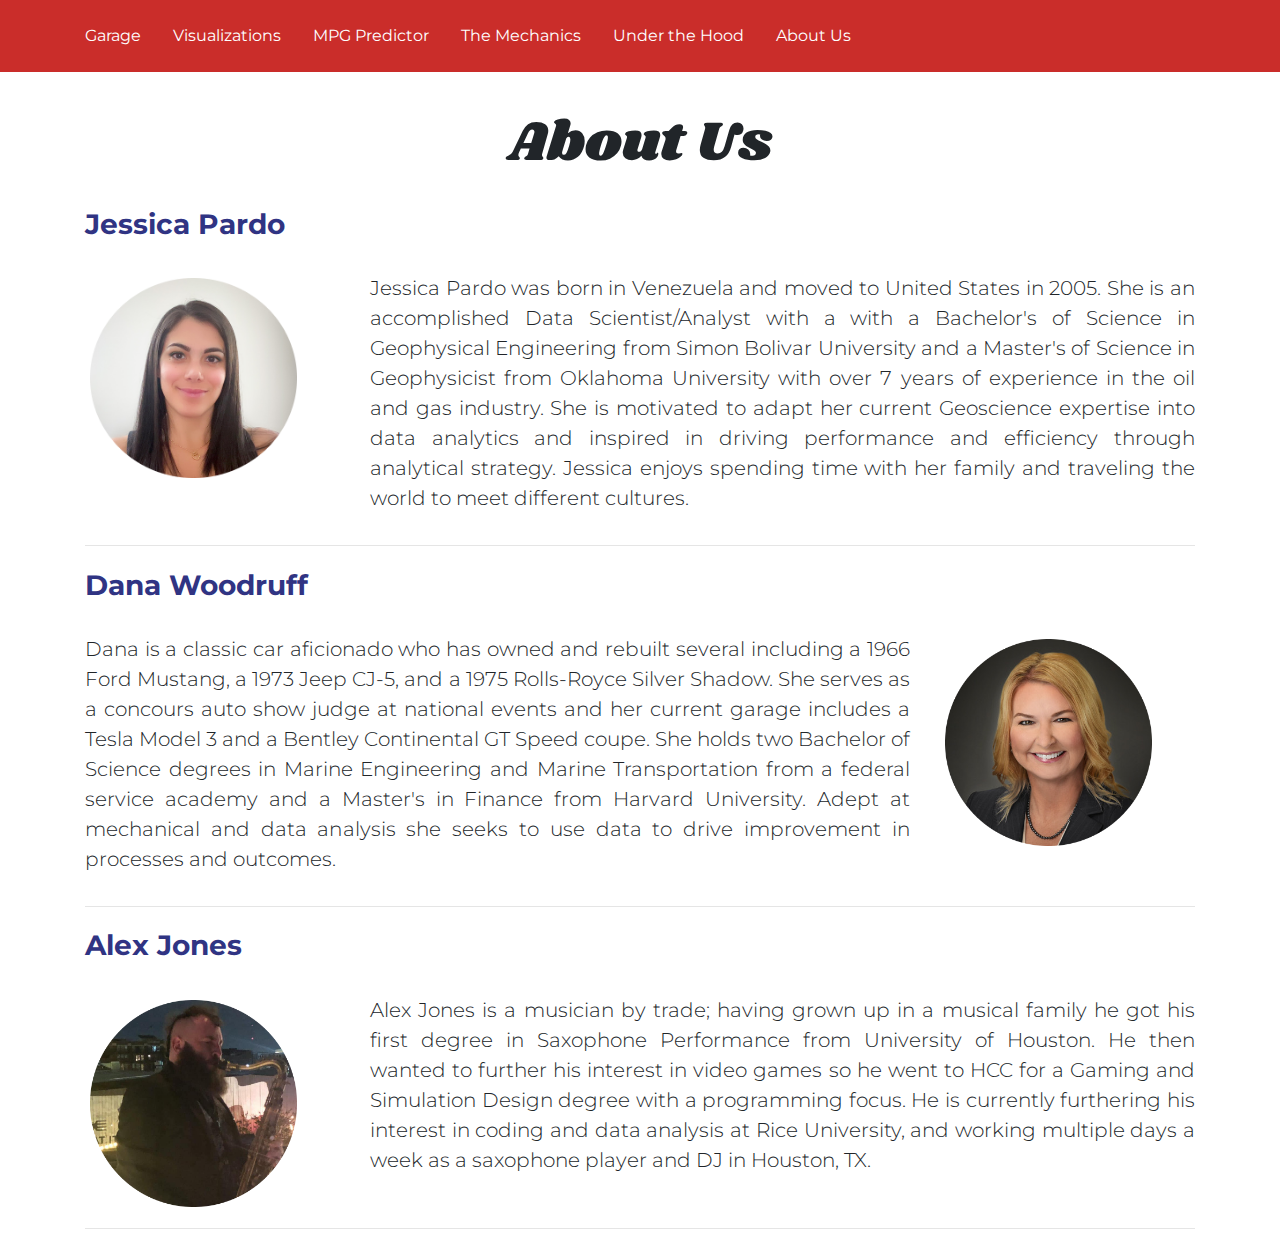
<file: templates/about_us.html>
<!DOCTYPE html>
<html lang="en">

<head>
  <!-- Required meta tags -->
  <meta charset="utf-8">
  <meta name="viewport" content="width=device-width, initial-scale=1, shrink-to-fit=no">
  <title>About Us!</title>

  <link rel="stylesheet" href="https://use.fontawesome.com/releases/v5.6.3/css/all.css"
    integrity="sha384-UHRtZLI+pbxtHCWp1t77Bi1L4ZtiqrqD80Kn4Z8NTSRyMA2Fd33n5dQ8lWUE00s/" crossorigin="anonymous">

  <link rel="stylesheet" href="../static/assets/css/bootstrap4-retro.min.css">


  <link href="https://fonts.googleapis.com/css?family=Montserrat|Shrikhand" rel="stylesheet">
  <!-- JQuery -->
  <script src="https://ajax.googleapis.com/ajax/libs/jquery/3.5.1/jquery.min.js"></script>

</head>

<body>

  <div class="bg-danger navbar-dark text-white">
    <div class="container">
      <nav class="navbar px-0 navbar-expand-lg navbar-dark">
        <button class="navbar-toggler" type="button" data-toggle="collapse" data-target="#navbarNavAltMarkup"
          aria-controls="navbarNavAltMarkup" aria-expanded="false" aria-label="Toggle navigation">
          <span class="navbar-toggler-icon"></span>
        </button>
        <div class="collapse navbar-collapse" id="navbarNavAltMarkup">
          <div class="navbar-nav">
            <a href="/index" class="pl-md-0 p-3 text-white">Garage</a>
            <a href="/viz" class="p-3 text-decoration-none text-white">Visualizations</a>
            <a href="/ML" class="p-3 text-decoration-none text-white">MPG Predictor</a>
            <a href="/play" class="p-3 text-decoration-none text-white">The Mechanics</a>
            <a href="/dataset" class="p-3 text-decoration-none text-white">Under the Hood</a>
            <a href="/about_us" class="p-3 text-decoration-none text-white">About Us</a>
          </div>
        </div>
      </nav>

    </div>
  </div>


  <!--ABOUT-->
  <div class="row text-center" style="margin-top:3%">
    <div class="col-md-12">
      <h1 class="display-4">About Us</h1>
    </div>
  </div>

  <div class="container">
    <div class="row" style="margin-top:2%">
      <div class="col-md-11">
        <a target="_blank" href="https://github.com/jessicapardo">
          <h3><b>Jessica Pardo</b></h3>
        </a>
        <br>
      </div>
    </div>
    <div class="row">
      <div class="col-md-3">
        <img src="../static/assets/img/jessica.png" alt="Jessica" style="width:85%;padding:2%;" class="center">
      </div>
      <div class="col-md-9">
        <blockquote class="blockquote">
          <p class="lead" style="text-align:justify">Jessica Pardo was born in Venezuela and moved to United States in 2005. She is an accomplished
            Data Scientist/Analyst with a with a Bachelor's of Science in Geophysical Engineering from Simon Bolivar
            University and a Master's of Science in Geophysicist from Oklahoma University with over 7 years of
            experience in the oil and gas industry. She is motivated to adapt her current Geoscience expertise into
            data analytics and inspired in driving performance and efficiency through analytical strategy. Jessica
            enjoys spending time with her
            family and traveling the world to meet different cultures.</p>
        </blockquote>
      </div>
    </div>
    <hr>
    <div class="row" style="margin-top:2%">
      <div class="col-md-12">
        <a target="_blank" href="https://github.com/danawoodruff">
          <h3><b>Dana Woodruff</b></h3>
        </a>
        <br>
      </div>
    </div>
    <div class="row">
      <div class="col-md-9">
        <blockquote class="blockquote">
          <p class="lead" style="text-align:justify">Dana is a classic car aficionado who has owned and rebuilt several including a 1966 Ford
            Mustang, a 1973 Jeep CJ-5,
            and a 1975 Rolls-Royce Silver Shadow. She serves as a concours auto show judge at national events and her
            current garage includes a
            Tesla Model 3 and a Bentley Continental GT Speed coupe. She holds two Bachelor of Science degrees in Marine
            Engineering and Marine
            Transportation from a federal service academy and a Master's in Finance from Harvard University. Adept at
            mechanical and data analysis
            she seeks to use data to drive improvement in processes and outcomes.</p>
        </blockquote>
      </div>
      <div class="col-md-3">
        <img src="../static/assets/img/dana.png" alt="Dana" style="width:85%;padding:2%;" class="center">
      </div>
    </div>
    <hr>
    <div class="row" style="margin-top:2%">
      <div class="col-md-12">
        <a target="_blank" href="https://github.com/baudoptics">
          <h3><b>Alex Jones</b></h3>
        </a>
        <br>
      </div>
    </div>
    <div class="row">
      <div class="col-md-3">
        <img src="../static/assets/img/alex.png" alt="Alex" style="width:85%;padding:2%;" class="center">
      </div>
      <div class="col-md-9">
        <blockquote class="blockquote">
          <p class="lead" style="text-align:justify">Alex Jones is a musician by trade; having grown up in a musical family he got his first degree
            in Saxophone Performance from University of Houston. He then wanted to further his interest in video games
            so he went to HCC for a Gaming and Simulation Design degree with a programming focus. He is currently
            furthering his interest in coding and data analysis at Rice University, and working multiple days a week as
            a saxophone player and DJ in Houston, TX.</p>
        </blockquote>
      </div>
    </div>
    <hr>
  </div>




  <!-- Optional JavaScript -->
  <!-- jQuery first, then Popper.js, then Bootstrap JS -->

  <script src="https://code.jquery.com/jquery-3.3.1.slim.min.js"
    integrity="sha384-q8i/X+965DzO0rT7abK41JStQIAqVgRVzpbzo5smXKp4YfRvH+8abtTE1Pi6jizo"
    crossorigin="anonymous"></script>
  <script src="https://cdnjs.cloudflare.com/ajax/libs/popper.js/1.14.7/umd/popper.min.js"
    integrity="sha384-UO2eT0CpHqdSJQ6hJty5KVphtPhzWj9WO1clHTMGa3JDZwrnQq4sF86dIHNDz0W1"
    crossorigin="anonymous"></script>
  <script src="https://stackpath.bootstrapcdn.com/bootstrap/4.3.1/js/bootstrap.min.js"
    integrity="sha384-JjSmVgyd0p3pXB1rRibZUAYoIIy6OrQ6VrjIEaFf/nJGzIxFDsf4x0xIM+B07jRM"
    crossorigin="anonymous"></script>

</body>

</html>
</file>
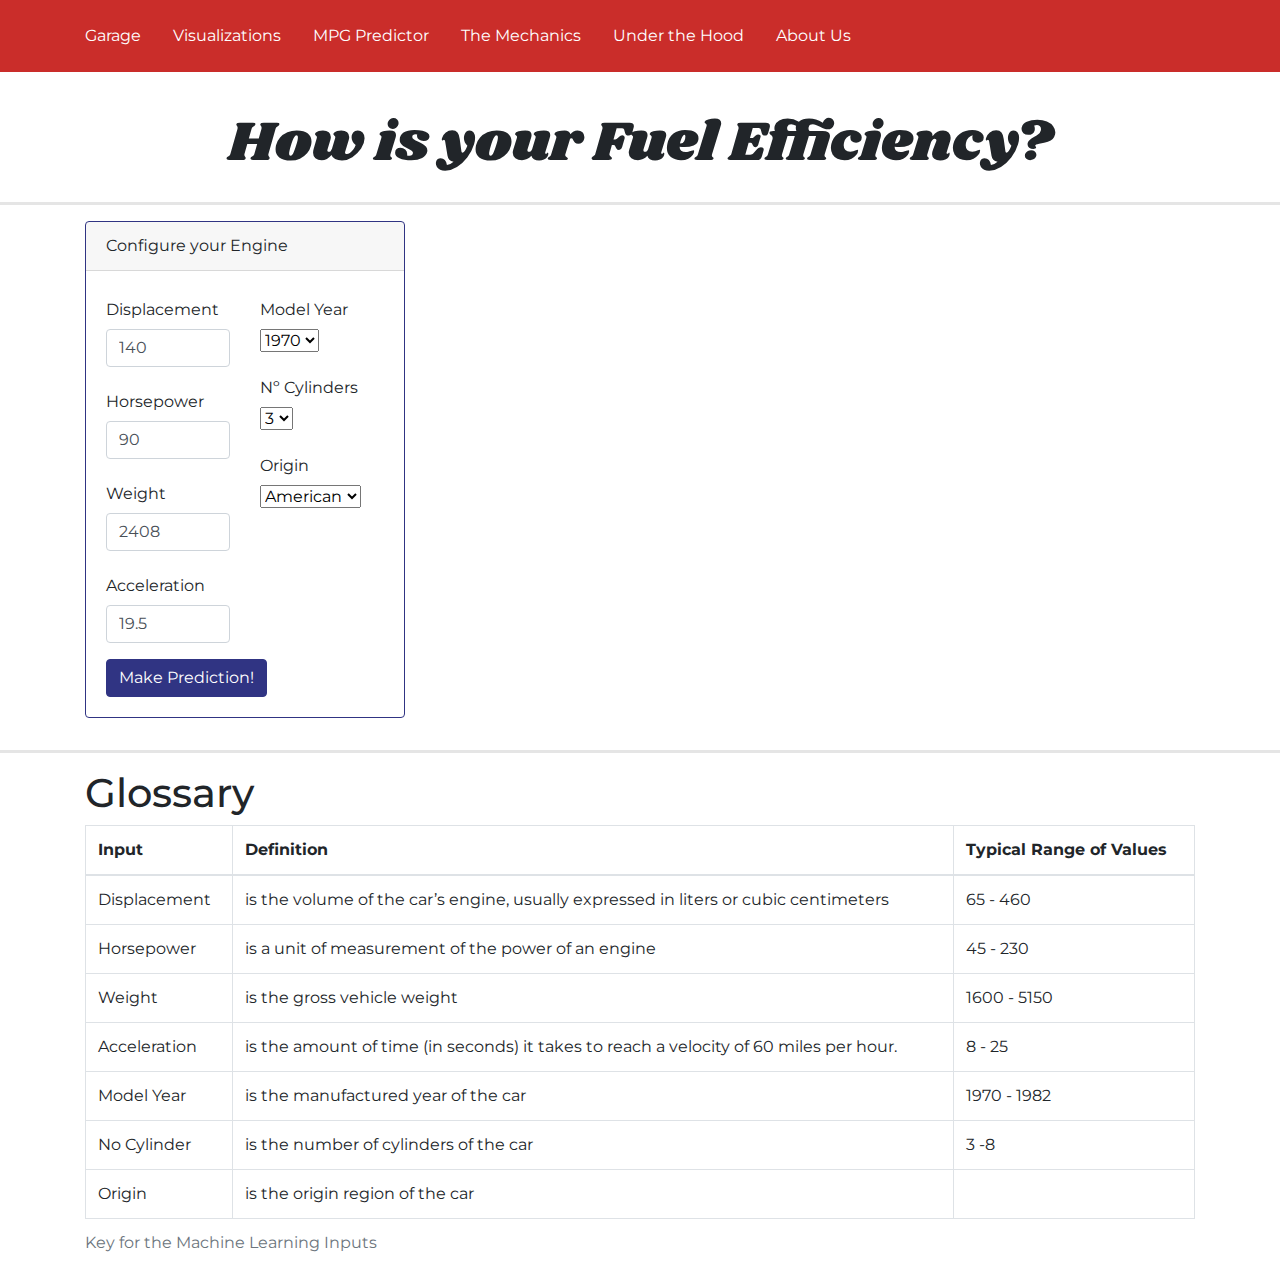
<file: templates/ML.html>
<!DOCTYPE html>
<html lang="en">

<head>
  <!-- Required meta tags -->
  <meta charset="utf-8">
  <meta name="viewport" content="width=device-width, initial-scale=1, shrink-to-fit=no">
  <title>MPG Prediction</title>

  <link rel="stylesheet" href="https://use.fontawesome.com/releases/v5.6.3/css/all.css"
    integrity="sha384-UHRtZLI+pbxtHCWp1t77Bi1L4ZtiqrqD80Kn4Z8NTSRyMA2Fd33n5dQ8lWUE00s/" crossorigin="anonymous">

  <link rel="stylesheet" href="../static/assets/css/bootstrap4-retro.min.css">

  <link href="https://fonts.googleapis.com/css?family=Montserrat|Shrikhand" rel="stylesheet">


  <!-- JQuery -->
  <script src="https://ajax.googleapis.com/ajax/libs/jquery/3.5.1/jquery.min.js"></script>
  <!-- JS -->
  <script type="text/javascript" src="../static/assets/js/logic.js"></script>
  <!-- Boostrap -->
  <!-- <link rel="stylesheet" href="https://stackpath.bootstrapcdn.com/bootswatch/4.5.2/minty/bootstrap.min.css"> -->
</head>

<body>

  <div class="bg-danger navbar-dark text-white">
    <div class="container">
      <nav class="navbar px-0 navbar-expand-lg navbar-dark">
        <button class="navbar-toggler" type="button" data-toggle="collapse" data-target="#navbarNavAltMarkup"
          aria-controls="navbarNavAltMarkup" aria-expanded="false" aria-label="Toggle navigation">
          <span class="navbar-toggler-icon"></span>
        </button>
        <div class="collapse navbar-collapse" id="navbarNavAltMarkup">
          <div class="navbar-nav">
            <a href="/index" class="pl-md-0 p-3 text-white">Garage</a>
            <a href="/viz" class="p-3 text-decoration-none text-white">Visualizations</a>
            <a href="/ML" class="p-3 text-decoration-none text-white">MPG Predictor</a>
            <a href="/play" class="p-3 text-decoration-none text-white">The Mechanics</a>
            <a href="/dataset" class="p-3 text-decoration-none text-white">Under the Hood</a>
            <a href="/about_us" class="p-3 text-decoration-none text-white">About Us</a>
          </div>
        </div>
      </nav>

    </div>
  </div>

  <div class="row text-center" style="margin-top:3%">
    <div class="col-md-12">
      <h1 class="display-4">How is your Fuel Efficiency?</h1>
    </div>
  </div>

  <hr style="color:lightgray; border-width: 3px;">
  <div class="container">
    <div class="row">
      <div class="col-md-6">
        <div class="card border-primary mb-3" style="max-width: 20rem;">
          <div class="card-header">Configure your Engine</div>
          <div class="card-body">
            <div class="row">
              <div class="col-md-6">
                <div class="form-group">
                  <label class="col-form-label" for="displacement">Displacement</label>
                  <input type="text" class="form-control" value="140" id="displacement">
                </div>
                <div class="form-group">
                  <label class="col-form-label" for="horsepower">Horsepower</label>
                  <input type="text" class="form-control" value="90" id="horsepower">
                </div>
                <div class="form-group">
                  <label class="col-form-label" for="weight">Weight</label>
                  <input type="text" class="form-control" value="2408" id="weight">
                </div>
                <div class="form-group">
                  <label class="col-form-label" for="acceleration">Acceleration</label>
                  <input type="text" class="form-control" value="19.5" id="acceleration">
                </div>
              </div>
              <div class="col-md-6">
                <div class="form-group">
                  <label class="col-form-label" for="year">Model Year</label>
                  <select id="year">
                    <option value="70">1970</option>
                    <option value="71">1971</option>
                    <option value="72">1972</option>
                    <option value="73">1973</option>
                    <option value="74">1974</option>
                    <option value="75">1975</option>
                    <option value="76">1976</option>
                    <option value="77">1977</option>
                    <option value="78">1978</option>
                    <option value="79">1979</option>
                    <option value="80">1980</option>
                    <option value="81">1981</option>
                    <option value="82">1982</option>
                  </select>
                </div>
                <div class="form-group">
                  <label class="col-form-label" for="cylinders">Nº Cylinders</label>
                  <select id="cylinders"><br>
                    <option value="3">3</option>
                    <option value="4">4</option>
                    <option value="5">5</option>
                    <option value="6">6</option>
                    <option value="8">8</option>
                  </select>
                </div>
                <div class="form-group">
                  <label class="col-form-label" for="origin">Origin</label>
                  <select id="origin">
                    <option value="1">American</option>
                    <option value="2">European</option>
                    <option value="3">Japanese</option>
                  </select>
                </div>
              </div>
            </div>
            <div class="row">
              <div class="col-md-12">
                <button type="button" class="btn btn-primary" id="filter">Make Prediction!</button>
              </div>
            </div>
          </div>
        </div>
      </div>

      <div class="col-md-6" style="margin-top:5%">
        <h1 id="output"></h1>
        <div id="gauge">
        </div>
      </div>
    </div>
  </div>

  <hr style="color:lightgray; border-width: 3px;">
  <div class="container">
  <div class="row">
    <div class="col-md-12">
      <h1>Glossary</h1>
      <table class="table table-bordered table-hover">
        <caption>Key for the Machine Learning Inputs </caption>

        <thead>
          <tr>
            <th>Input</th>
            <th>Definition</th>
            <th>Typical Range of Values</th>
          </tr>
        </thead>

        <tbody>
          <tr>
            <td>Displacement</td>
            <td>is the volume of the car’s engine, usually expressed in liters or cubic centimeters</td>
            <td>65 - 460</td>
          </tr>

          <tr>
            <td>Horsepower</td>
            <td>is a unit of measurement of the power of an engine</td>
            <td>45 - 230</td>
          </tr>

          <tr>
            <td>Weight</td>
            <td>is the gross vehicle weight</td>
            <td>1600 - 5150</td>
          </tr>
          <tr>
            <td>Acceleration</td>
            <td>is the amount of time (in seconds) it takes to reach a velocity of 60 miles per hour.</td>
            <td>8 - 25</td>
          </tr>
          <tr>
            <td>Model Year</td>
            <td>is the manufactured year of the car </td>
            <td>1970 - 1982</td>
          </tr>
          <tr>
            <td>No Cylinder</td>
            <td>is the number of cylinders of the car</td>
            <td>3  -8</td>
          </tr>
          <tr>
            <td>Origin</td>
            <td>is the origin region of the car </td>
            <td></td>
          </tr>
        </tbody>

      </table>

    </div>
  </div>
</div>


  <script src="https://cdn.plot.ly/plotly-latest.min.js"></script>

  <!-- Optional JavaScript -->
  <!-- jQuery first, then Popper.js, then Bootstrap JS -->

  <!-- <script src="https://code.jquery.com/jquery-3.3.1.slim.min.js"
    integrity="sha384-q8i/X+965DzO0rT7abK41JStQIAqVgRVzpbzo5smXKp4YfRvH+8abtTE1Pi6jizo"
    crossorigin="anonymous"></script> -->
  <script src="https://cdnjs.cloudflare.com/ajax/libs/popper.js/1.14.7/umd/popper.min.js"
    integrity="sha384-UO2eT0CpHqdSJQ6hJty5KVphtPhzWj9WO1clHTMGa3JDZwrnQq4sF86dIHNDz0W1"
    crossorigin="anonymous"></script>
  <script src="https://stackpath.bootstrapcdn.com/bootstrap/4.3.1/js/bootstrap.min.js"
    integrity="sha384-JjSmVgyd0p3pXB1rRibZUAYoIIy6OrQ6VrjIEaFf/nJGzIxFDsf4x0xIM+B07jRM"
    crossorigin="anonymous"></script>

</body>

</html>
</file>
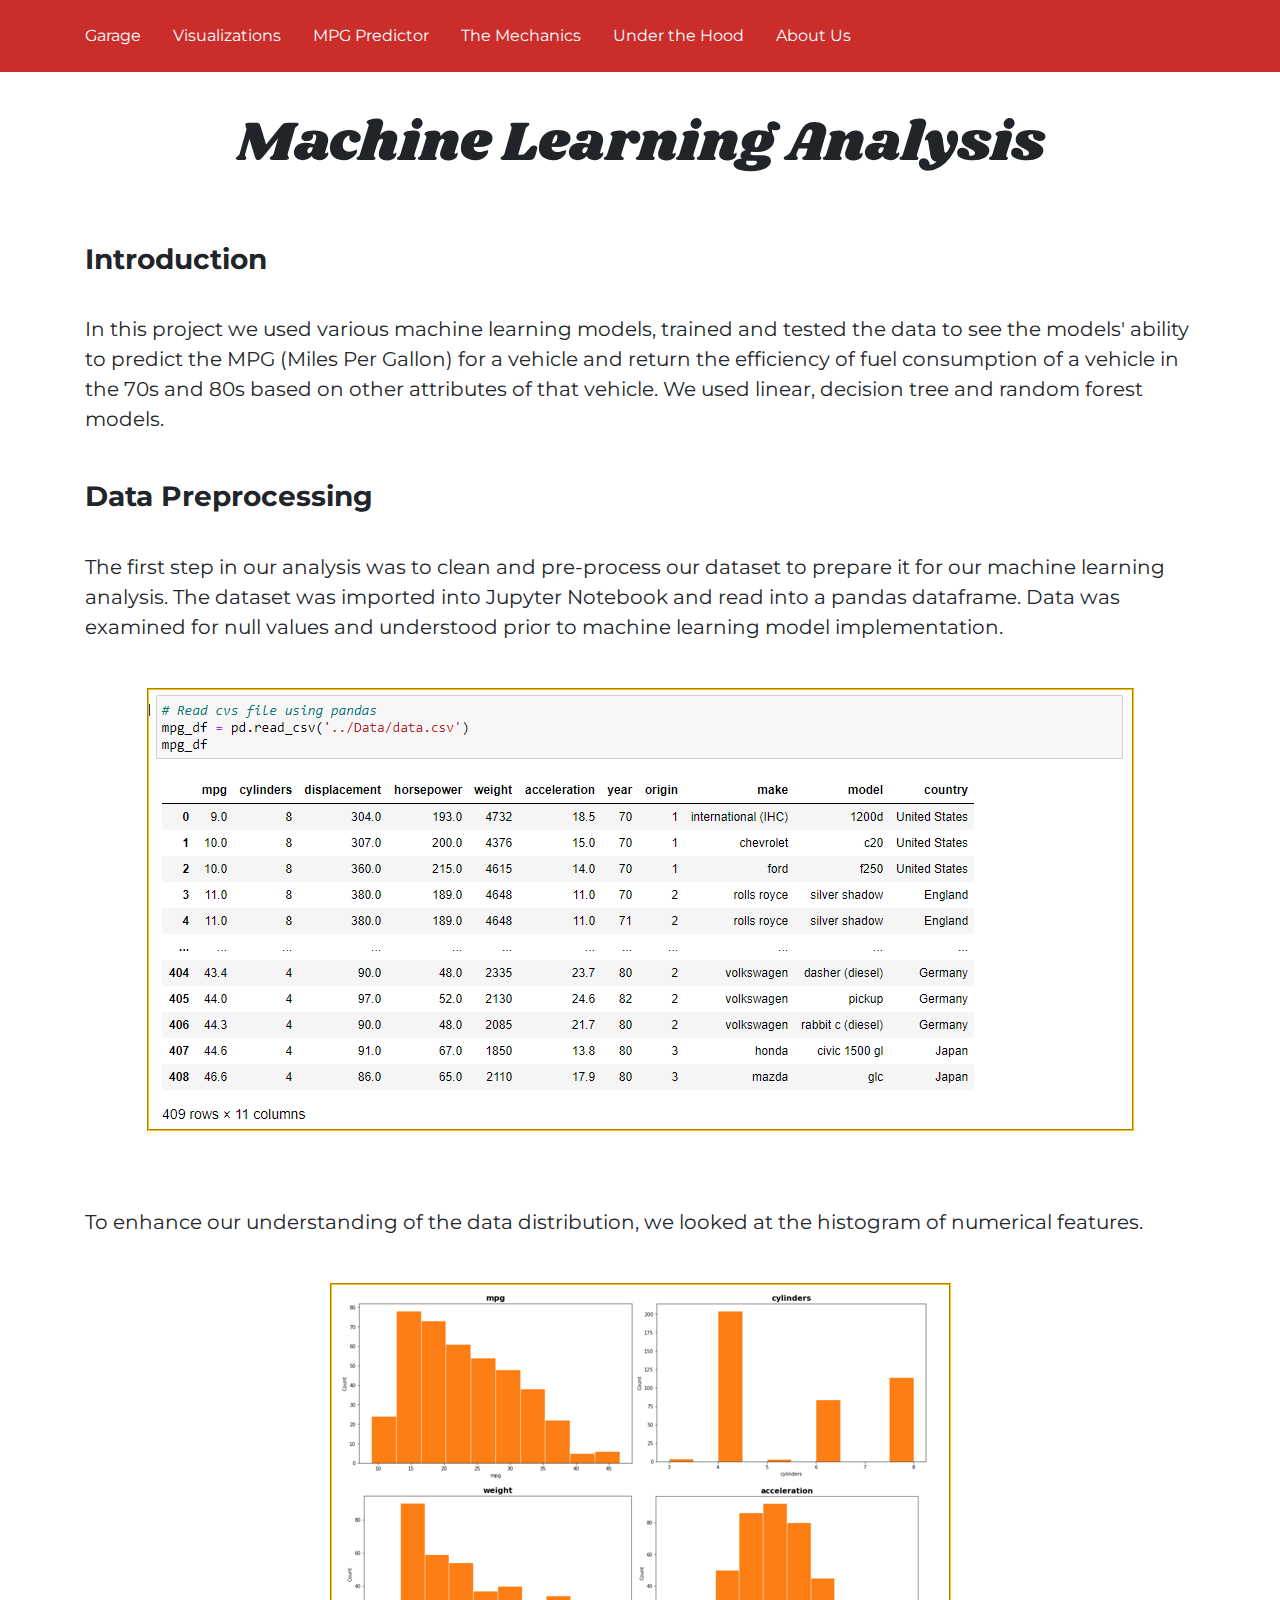
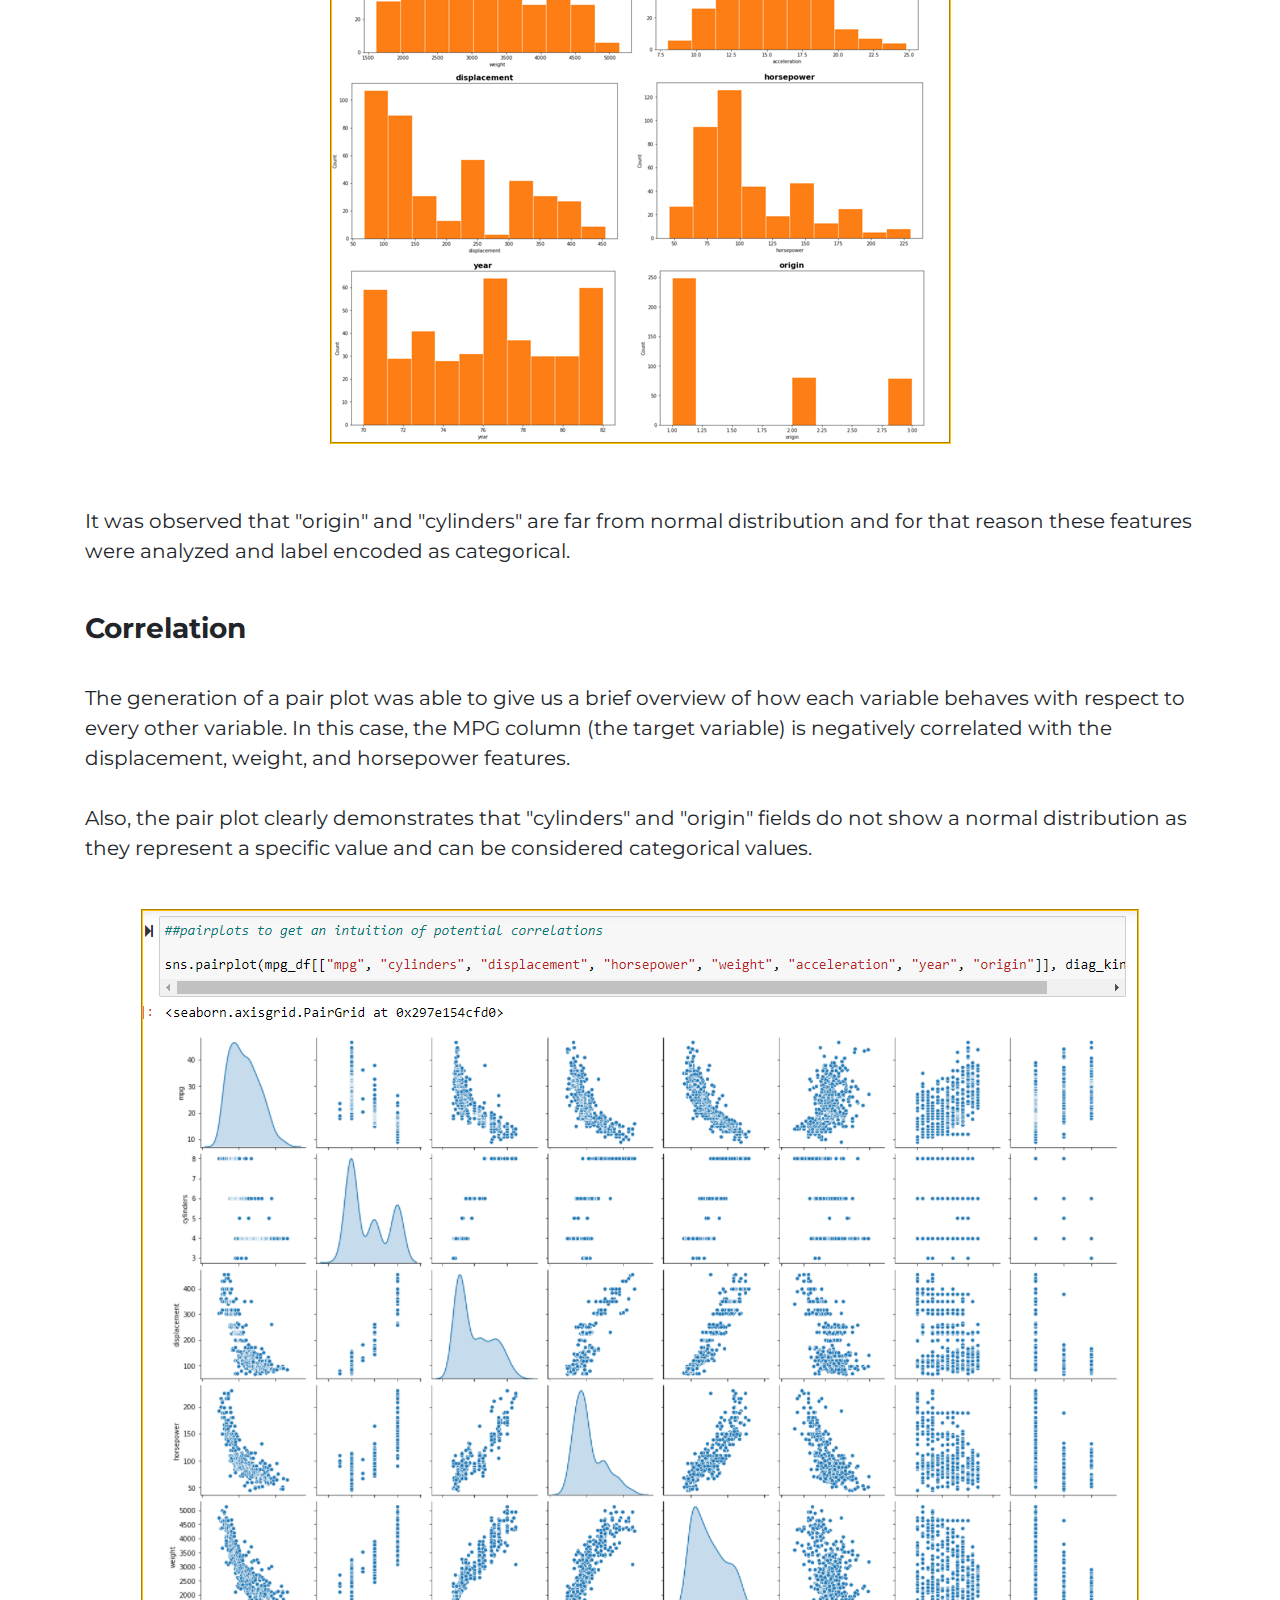
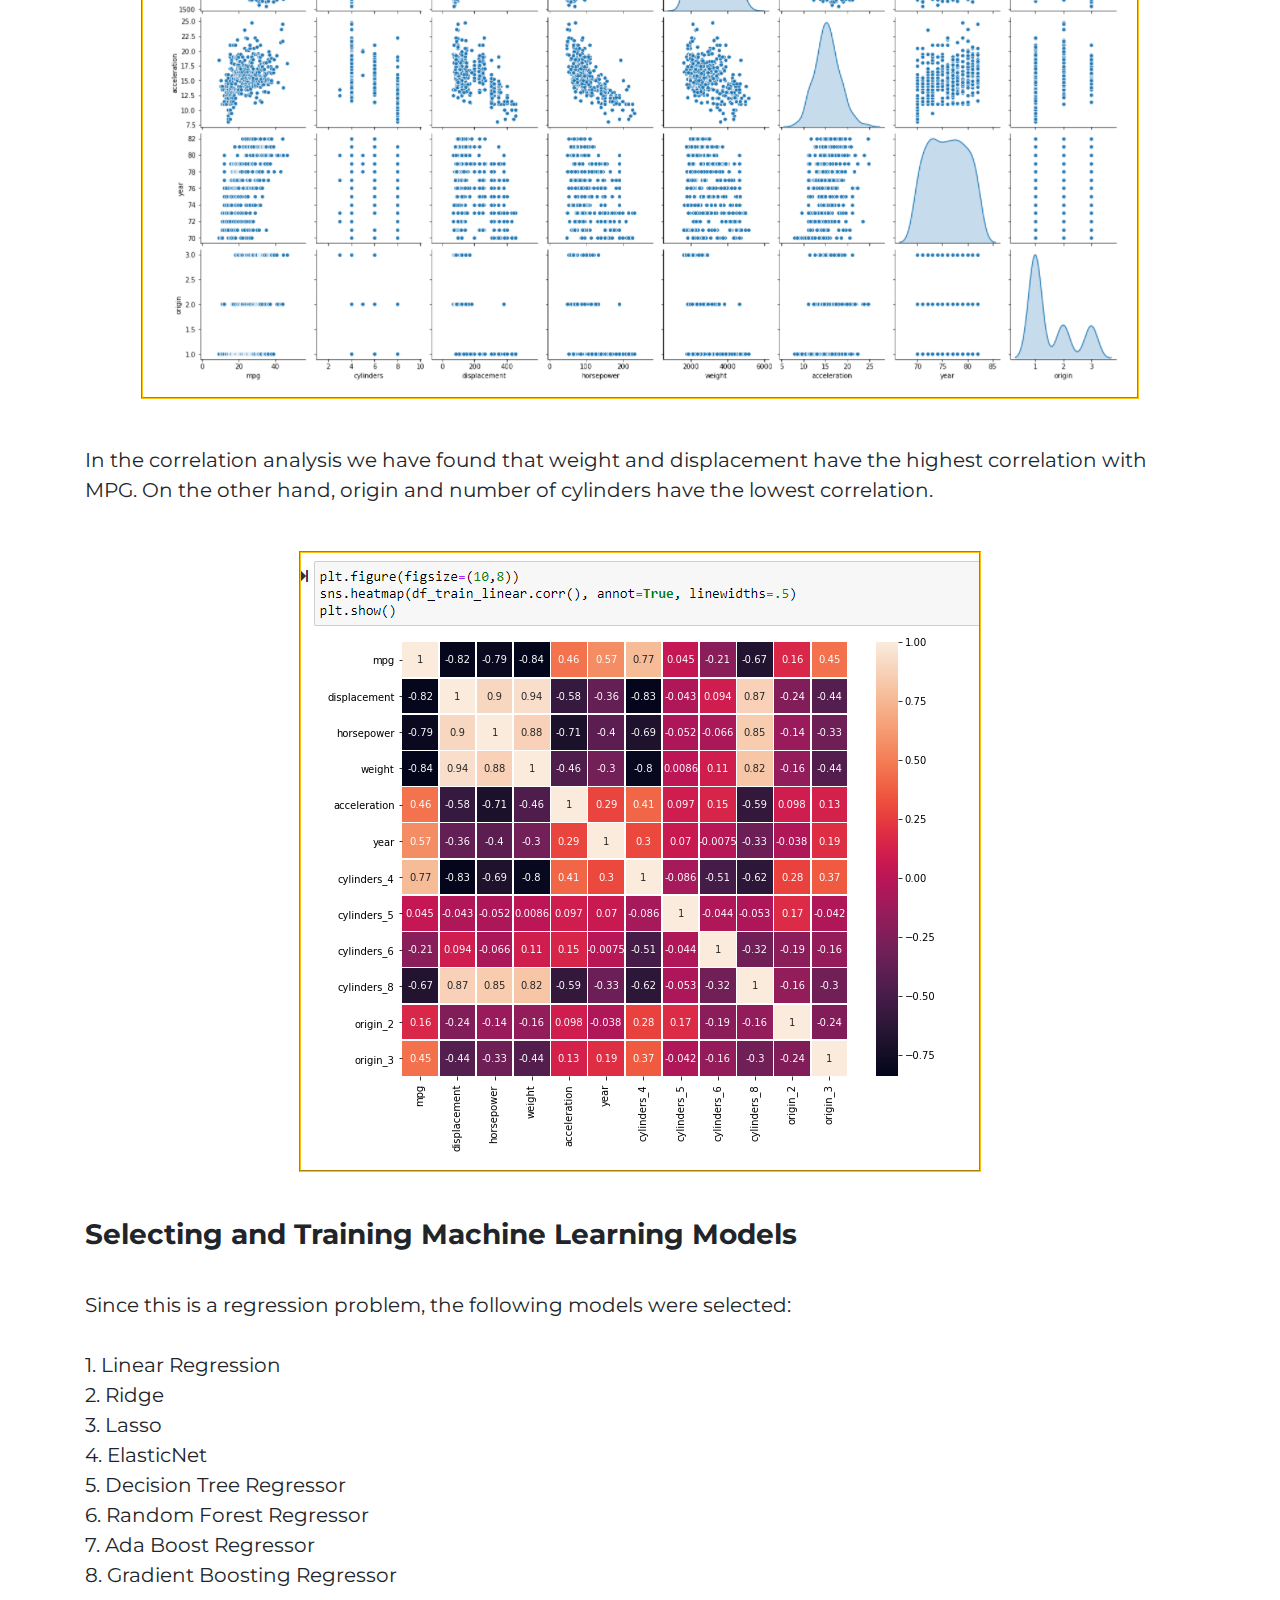
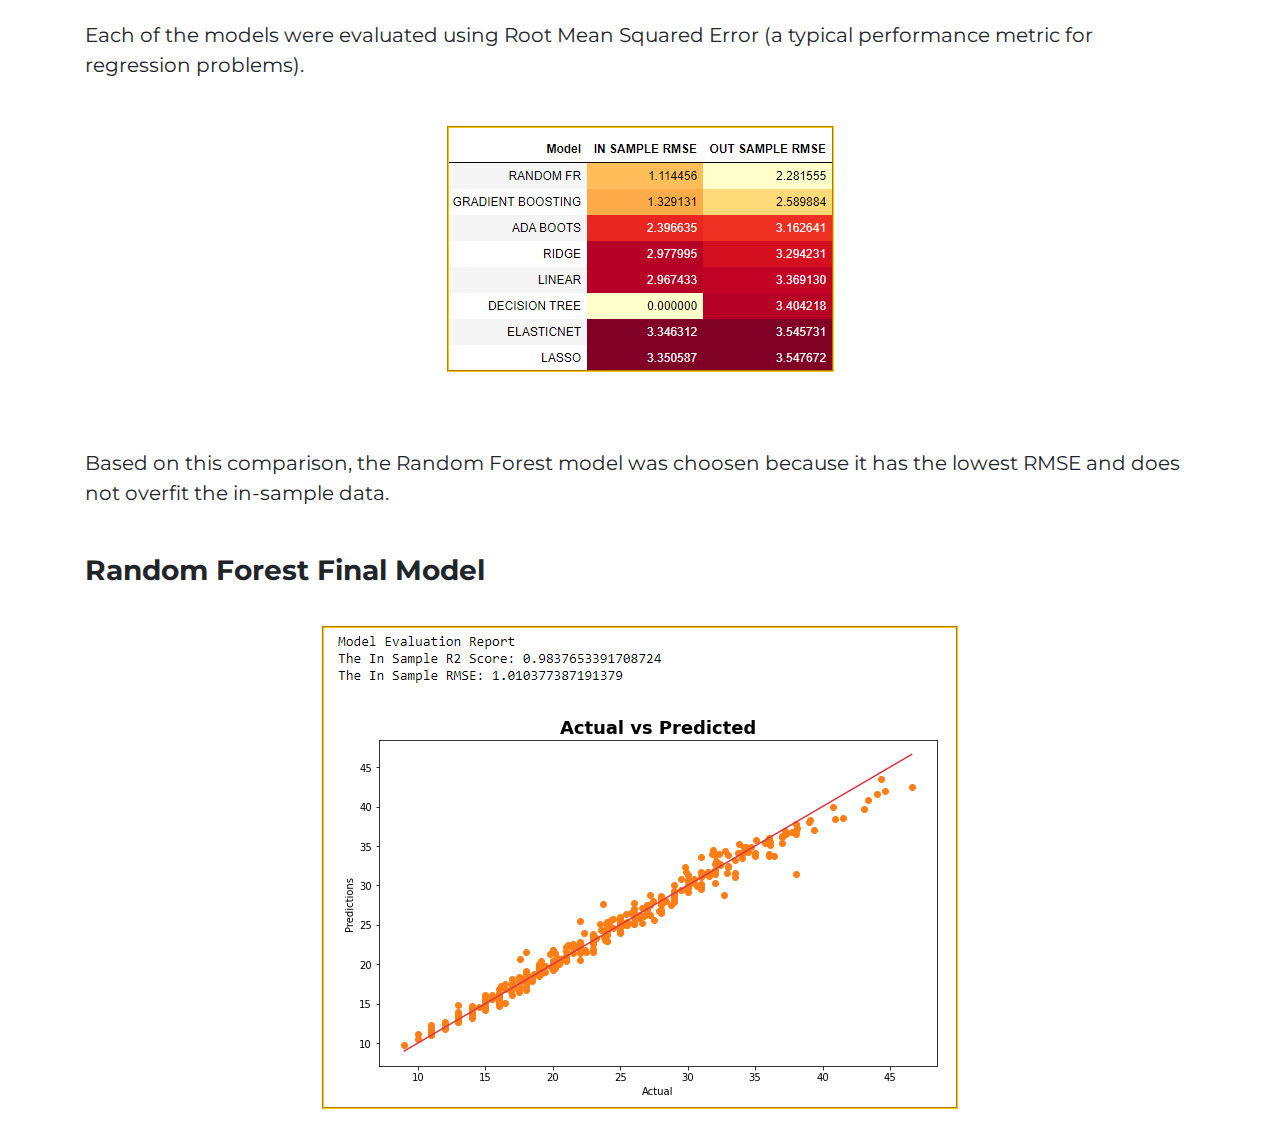
<file: templates/play.html>
<!DOCTYPE html>
<html lang="en">

<head>
  <!-- Required meta tags -->
  <meta charset="utf-8">
  <meta name="viewport" content="width=device-width, initial-scale=1, shrink-to-fit=no">
  <title>Machine Learning Analysis</title>

  <link rel="stylesheet" href="https://use.fontawesome.com/releases/v5.6.3/css/all.css"
    integrity="sha384-UHRtZLI+pbxtHCWp1t77Bi1L4ZtiqrqD80Kn4Z8NTSRyMA2Fd33n5dQ8lWUE00s/" crossorigin="anonymous">

  <link rel="stylesheet" href="../static/assets/css/bootstrap4-retro.min.css">
  <!-- JQuery -->
  <script src="https://ajax.googleapis.com/ajax/libs/jquery/3.5.1/jquery.min.js"></script>

  <link href="https://fonts.googleapis.com/css?family=Montserrat|Shrikhand" rel="stylesheet">


</head>

<body>

  <div class="bg-danger navbar-dark text-white">
    <div class="container">
      <nav class="navbar px-0 navbar-expand-lg navbar-dark">
        <button class="navbar-toggler" type="button" data-toggle="collapse" data-target="#navbarNavAltMarkup"
          aria-controls="navbarNavAltMarkup" aria-expanded="false" aria-label="Toggle navigation">
          <span class="navbar-toggler-icon"></span>
        </button>
        <div class="collapse navbar-collapse" id="navbarNavAltMarkup">
          <div class="navbar-nav">
            <a href="/index" class="pl-md-0 p-3 text-white">Garage</a>
            <a href="/viz" class="p-3 text-decoration-none text-white">Visualizations</a>
            <a href="/ML" class="p-3 text-decoration-none text-white">MPG Predictor</a>
            <a href="/play" class="p-3 text-decoration-none text-white">The Mechanics</a>
            <a href="/dataset" class="p-3 text-decoration-none text-white">Under the Hood</a>
            <a href="/about_us" class="p-3 text-decoration-none text-white">About Us</a>
          </div>
        </div>
      </nav>

    </div>
  </div>
  

  <div class="row text-center" style="margin-top:3%">
    <div class="col-md-12">
      <h1 class="display-4">Machine Learning Analysis</h1>
    </div>
  </div>

  <div class="container" style="font-size:20px;">
    <div class="row">
      <div class="col-lg-12 col-md-12" style="margin-top:5%">
        <div class="box" style="padding-bottom: 22px;">
          <h3 class="title"><b>Introduction</b></h3><br>
          <p> In this project we used various machine learning models, trained and tested the data to see the models'
            ability to predict the MPG (Miles Per Gallon) for a vehicle and return the efficiency of fuel
            consumption of a vehicle in the 70s and 80s based on other attributes of that vehicle. We used linear,
            decision tree and random forest models.<br>
            <br>
          </p>
          <h3 class="title"><b>Data Preprocessing</b></h3><br>
          <p>
            The first step in our analysis was to clean and pre-process our dataset to prepare it for our machine
            learning analysis. The dataset was imported into Jupyter Notebook and read into a pandas dataframe. Data was
            examined for null values and understood prior to machine learning model implementation.<br>
          <br>
          </p>
          <p style="text-align:center;">
            <img style="border:2px groove #FFC107;" class="panel" src="../static/images/data.png" alt="Data Gathering and Preprocessing">
          </p>
          <br>
          <br>
          <p>
            To enhance our understanding of the data distribution, we looked at the histogram of numerical features.<br><br>
            <p style="text-align:center;">
              <img style="border:2px groove #FFC107;" class="panel" src="../static/images/histogram.png" alt="Data Histogram">
            </p><br>
          </p>
          <p>
            It was observed that "origin" and "cylinders" are far from normal distribution and for that reason these
            features were analyzed and label encoded as categorical.<br>
          </p>
          <br>
          <h3 class="title"><b>Correlation</b></h3><br>
          <p>
            The generation of a pair plot was able to give us a brief overview of how each variable behaves with respect
            to every other variable. In this case, the MPG column (the target variable) is negatively correlated with
            the displacement, weight, and horsepower features.<br>
            <br>
            Also, the pair plot clearly demonstrates that "cylinders" and "origin" fields do not show a normal
            distribution as they represent a specific value and can be considered categorical values.<br><br>
          </p>
          <p style="text-align:center;">
            <img style="border:2px groove #FFC107;" class="panel" src="../static/images/ml4.PNG" alt="Pair plot">
          </p><br>
          <p>
            In the correlation analysis we have found that weight and displacement have the highest correlation with
            MPG. On the other hand, origin and number of cylinders have the lowest correlation.<br><br>
          </p>
          <p style="text-align:center;">
            <img style="border:2px groove #FFC107;" class="panel" src="../static/images/ml5.PNG" alt="Pair plot">
          </p>
          <br>
          <h3 class="title"><b>Selecting and Training Machine Learning Models</b></h3><br>
          <p>
            Since this is a regression problem, the following models were selected:<br><br>
            1. Linear Regression<br>
            2. Ridge<br>
            3. Lasso<br>
            4. ElasticNet<br>
            5. Decision Tree Regressor<br>
            6. Random Forest Regressor<br>
            7. Ada Boost Regressor<br>
            8. Gradient Boosting Regressor<br><br>
            Each of the models were evaluated using Root Mean Squared Error (a typical performance metric for regression
            problems).<br><br>
          </p>
          <p style="text-align:center;">
            <img style="border:2px groove #FFC107;" class="panel" src="../static/images/rmse.png" alt="Models RMSE">
          </p>
          <br>
          <br>
          <p>Based on this comparison, the Random Forest model was choosen because it has the lowest RMSE and does not
            overfit the in-sample data.</p><br>
          <h3 class="title"><b>Random Forest Final Model</b></h3><br>
          <p style="text-align:center;">
            <img style="border:2px groove #FFC107;" class="panel" src="../static/images/rf-final.PNG" alt="RF Final">
          </p>
        </div>
      </div>
    </div>
  </div>

  <!-- Optional JavaScript -->
  <!-- jQuery first, then Popper.js, then Bootstrap JS -->

  <script src="https://code.jquery.com/jquery-3.3.1.slim.min.js"
    integrity="sha384-q8i/X+965DzO0rT7abK41JStQIAqVgRVzpbzo5smXKp4YfRvH+8abtTE1Pi6jizo"
    crossorigin="anonymous"></script>
  <script src="https://cdnjs.cloudflare.com/ajax/libs/popper.js/1.14.7/umd/popper.min.js"
    integrity="sha384-UO2eT0CpHqdSJQ6hJty5KVphtPhzWj9WO1clHTMGa3JDZwrnQq4sF86dIHNDz0W1"
    crossorigin="anonymous"></script>
  <script src="https://stackpath.bootstrapcdn.com/bootstrap/4.3.1/js/bootstrap.min.js"
    integrity="sha384-JjSmVgyd0p3pXB1rRibZUAYoIIy6OrQ6VrjIEaFf/nJGzIxFDsf4x0xIM+B07jRM"
    crossorigin="anonymous"></script>

</body>

</html>
</file>
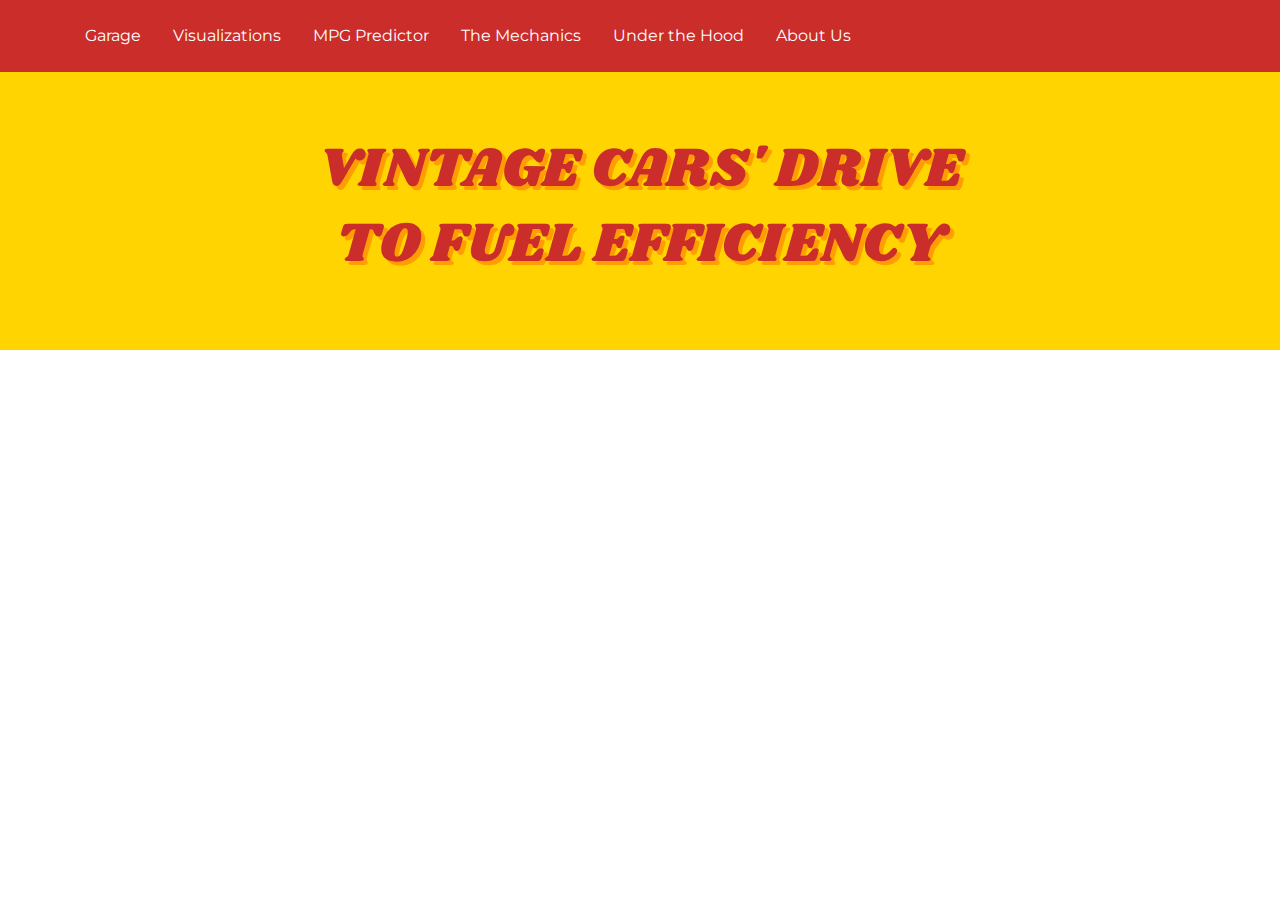
<file: templates/viz.html>
<!DOCTYPE html>
<html lang="en">

<head>
    <!-- Required meta tags -->
    <meta charset="utf-8">
    <meta name="viewport" content="width=device-width, initial-scale=1, shrink-to-fit=no">
    <title>Tableau Visualisations</title>

    <link rel="stylesheet" href="https://use.fontawesome.com/releases/v5.6.3/css/all.css"
        integrity="sha384-UHRtZLI+pbxtHCWp1t77Bi1L4ZtiqrqD80Kn4Z8NTSRyMA2Fd33n5dQ8lWUE00s/" crossorigin="anonymous">

    <link rel="stylesheet" href="../static/assets/css/bootstrap4-retro.min.css">
    <!-- JQuery -->
    <script src="https://ajax.googleapis.com/ajax/libs/jquery/3.5.1/jquery.min.js"></script>

    <link href="https://fonts.googleapis.com/css?family=Montserrat|Shrikhand" rel="stylesheet">


</head>

<body>

    <div class="bg-danger navbar-dark text-white">
        <div class="container">
            <nav class="navbar px-0 navbar-expand-lg navbar-dark">
                <button class="navbar-toggler" type="button" data-toggle="collapse" data-target="#navbarNavAltMarkup"
                    aria-controls="navbarNavAltMarkup" aria-expanded="false" aria-label="Toggle navigation">
                    <span class="navbar-toggler-icon"></span>
                </button>
                <div class="collapse navbar-collapse" id="navbarNavAltMarkup">
                    <div class="navbar-nav">
                        <a href="/index" class="pl-md-0 p-3 text-white">Garage</a>
                        <a href="/viz" class="p-3 text-decoration-none text-white">Visualizations</a>
                        <a href="/ML" class="p-3 text-decoration-none text-white">MPG Predictor</a>
                        <a href="/play" class="p-3 text-decoration-none text-white">The Mechanics</a>
                        <a href="/dataset" class="p-3 text-decoration-none text-white">Under the Hood</a>
                        <a href="/about_us" class="p-3 text-decoration-none text-white">About Us</a>
                    </div>
                </div>
            </nav>

        </div>
    </div>
    <div class="jumbotron bg-secondary text-center text-danger mb-0 radius-0">
        <div class="container">
            <div class="ht-tm-header">
                <!-- <h3 class="display-4 display-xxl text-uppercase">Vintage Cars' Drive to Fuel Efficiency</h3> -->
                <h3 class="display-4 display-xxl text-uppercase">Vintage Cars' Drive</h3>
                <h3 class="display-4 display-xxl text-uppercase">to Fuel Efficiency</h3>
                <!-- <div class="row text-center" style="margin-top:3%">
                    <div class="col-md-12">
                        <h1 class="display-4">Vintage Cars' Drive to Fuel Efficiency</h1>
                    </div> -->
                </div>
            </div>
        </div>


                <div class='tableauPlaceholder' id='viz1619488713522' style='position: relative'>
                    <noscript>
                        <a href='#'><img alt=' '
                                src='https:&#47;&#47;public.tableau.com&#47;static&#47;images&#47;P3&#47;P36GP62H2&#47;1_rss.png'
                                style='border: none' /></a>
                    </noscript>
                    <object class='tableauViz' style='display:none;'>
                        <param name='host_url' value='https%3A%2F%2Fpublic.tableau.com%2F' />
                        <param name='embed_code_version' value='3' />
                        <param name='path' value='shared&#47;P36GP62H2' />
                        <param name='toolbar' value='yes' />
                        <param name='static_image'
                            value='https:&#47;&#47;public.tableau.com&#47;static&#47;images&#47;P3&#47;P36GP62H2&#47;1.png' />
                        <param name='animate_transition' value='yes' />
                        <param name='display_static_image' value='yes' />
                        <param name='display_spinner' value='yes' />
                        <param name='display_overlay' value='yes' />
                        <param name='display_count' value='yes' />
                        <param name='language' value='en' />
                        <param name='filter' value='publish=yes' />
                    </object>
                </div>
                <script type='text/javascript'>
                    var divElement = document.getElementById('viz1619488713522');
                    var vizElement = divElement.getElementsByTagName('object')[0];
                    vizElement.style.width = '100%';
                    vizElement.style.height = (divElement.offsetWidth * 0.75) + 'px';
                    var scriptElement = document.createElement('script');
                    scriptElement.src = 'https://public.tableau.com/javascripts/api/viz_v1.js';
                    vizElement.parentNode.insertBefore(scriptElement, vizElement);
                </script>
                <!-- Optional JavaScript -->
                <!-- jQuery first, then Popper.js, then Bootstrap JS -->

                <script src="https://code.jquery.com/jquery-3.3.1.slim.min.js"
                    integrity="sha384-q8i/X+965DzO0rT7abK41JStQIAqVgRVzpbzo5smXKp4YfRvH+8abtTE1Pi6jizo"
                    crossorigin="anonymous"></script>
                <script src="https://cdnjs.cloudflare.com/ajax/libs/popper.js/1.14.7/umd/popper.min.js"
                    integrity="sha384-UO2eT0CpHqdSJQ6hJty5KVphtPhzWj9WO1clHTMGa3JDZwrnQq4sF86dIHNDz0W1"
                    crossorigin="anonymous"></script>
                <script src="https://stackpath.bootstrapcdn.com/bootstrap/4.3.1/js/bootstrap.min.js"
                    integrity="sha384-JjSmVgyd0p3pXB1rRibZUAYoIIy6OrQ6VrjIEaFf/nJGzIxFDsf4x0xIM+B07jRM"
                    crossorigin="anonymous"></script>

</body>

</html>
</file>
